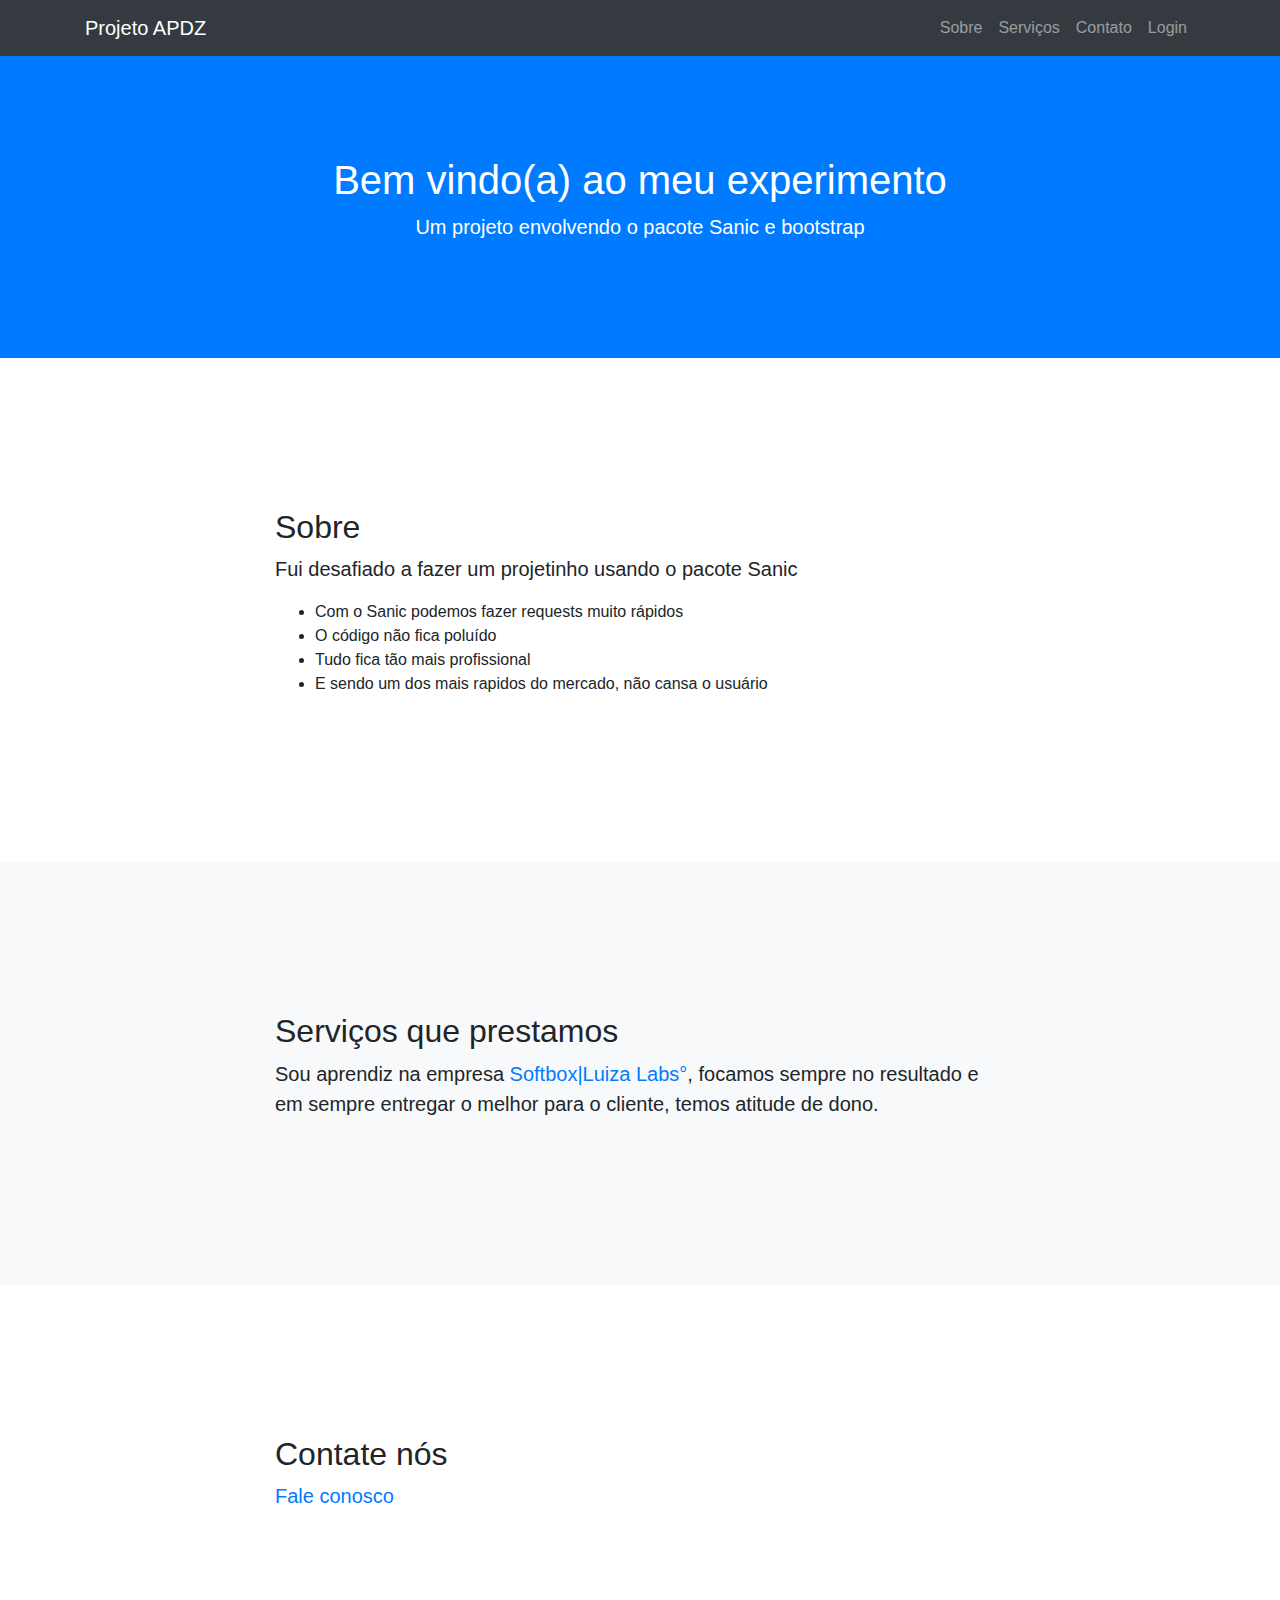
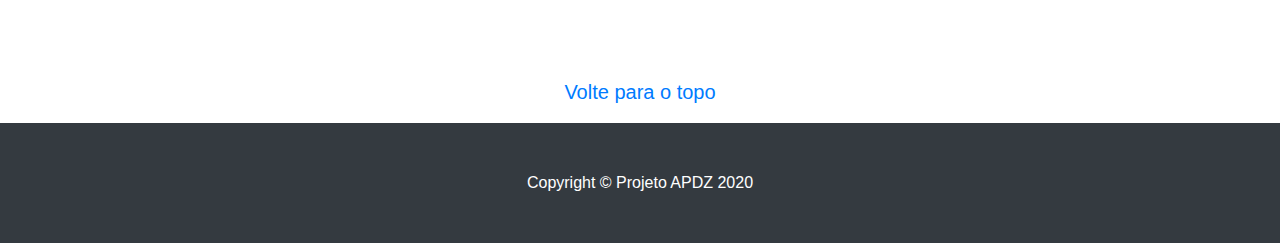
<file: index.html>
<!DOCTYPE html>
<html lang="en">

<head>

  <meta charset="utf-8">
  <meta name="viewport" content="width=device-width, initial-scale=1, shrink-to-fit=no">
  <meta name="description" content="">
  <meta name="author" content="">

  <title>Projeto APDZ</title>

  <link href="vendor/bootstrap/css/bootstrap.min.css" rel="stylesheet">

  <link href="css/scrolling-nav.css" rel="stylesheet">

</head>

<body id="page-top">

  <!-- Navigation -->
  <nav class="navbar navbar-expand-lg navbar-dark bg-dark fixed-top" id="mainNav">
    <div class="container">
      <a class="navbar-brand js-scroll-trigger" href="/">Projeto APDZ</a>
      <button class="navbar-toggler" type="button" data-toggle="collapse" data-target="#navbarResponsive" aria-controls="navbarResponsive" aria-expanded="false" aria-label="Toggle navigation">
        <span class="navbar-toggler-icon"></span>
      </button>
      <div class="collapse navbar-collapse" id="navbarResponsive">
        <ul class="navbar-nav ml-auto">
          <li class="nav-item">
            <a class="nav-link js-scroll-trigger" href="#about">Sobre</a>
          </li>
          <li class="nav-item">
            <a class="nav-link js-scroll-trigger" href="#services">Serviços</a>
          </li>
          <li class="nav-item">
            <a class="nav-link js-scroll-trigger" href="#contact">Contato</a>
          </li>
          <li class="nav-item">
            <a class="nav-link js-scroll-trigger" href="/login">Login</a>
          </li>
        </ul>
      </div>
    </div>
  </nav>

  <header class="bg-primary text-white">
    <div class="container text-center">
      <h1>Bem vindo(a) ao meu experimento</h1>
      <p class="lead">Um projeto envolvendo o pacote Sanic e bootstrap</p>
    </div>
  </header>

  <section id="about">
    <div class="container">
      <div class="row">
        <div class="col-lg-8 mx-auto">
          <h2>Sobre</h2>
          <p class="lead">Fui desafiado a fazer um projetinho usando o pacote Sanic</p>
          <ul>
            <li>Com o Sanic podemos fazer requests muito rápidos</li>
            <li>O código não fica poluído</li>
            <li>Tudo fica tão mais profissional</li>
            <li>E sendo um dos mais rapidos do mercado, não cansa o usuário</li>
          </ul>
        </div>
      </div>
    </div>
  </section>

  <section id="services" class="bg-light">
    <div class="container">
      <div class="row">
        <div class="col-lg-8 mx-auto">
          <h2>Serviços que prestamos</h2>
          <p class="lead">Sou aprendiz na empresa <a href="https://softbox.com.br" target="_blank">Softbox|Luiza Labs°</a>, focamos sempre no resultado e em sempre entregar o melhor para o cliente, temos atitude de dono.</p>
        </div>
      </div>
    </div>
  </section>

  <section id="contact">
    <div class="container">
      <div class="row">
        <div class="col-lg-8 mx-auto">
          <h2>Contate nós</h2>
          <p class="lead"><a href="https://softbox.com.br/contato/" target="_blank">Fale conosco</a></p>
        </div>
      </div>
    </div>
  </section>
  <center><p class="lead"><a href="/" target="_self">Volte para o topo</a></p></center>

  <footer class="py-5 bg-dark">
    <div class="container">
      <p class="m-0 text-center text-white">Copyright &copy; Projeto APDZ 2020</p>
    </div>
  </footer>

  <script src="vendor/jquery/jquery.min.js"></script>
  <script src="vendor/bootstrap/js/bootstrap.bundle.min.js"></script>

  <script src="vendor/jquery-easing/jquery.easing.min.js"></script>

  <script src="js/scrolling-nav.js"></script>

</body>

</html>
</file>
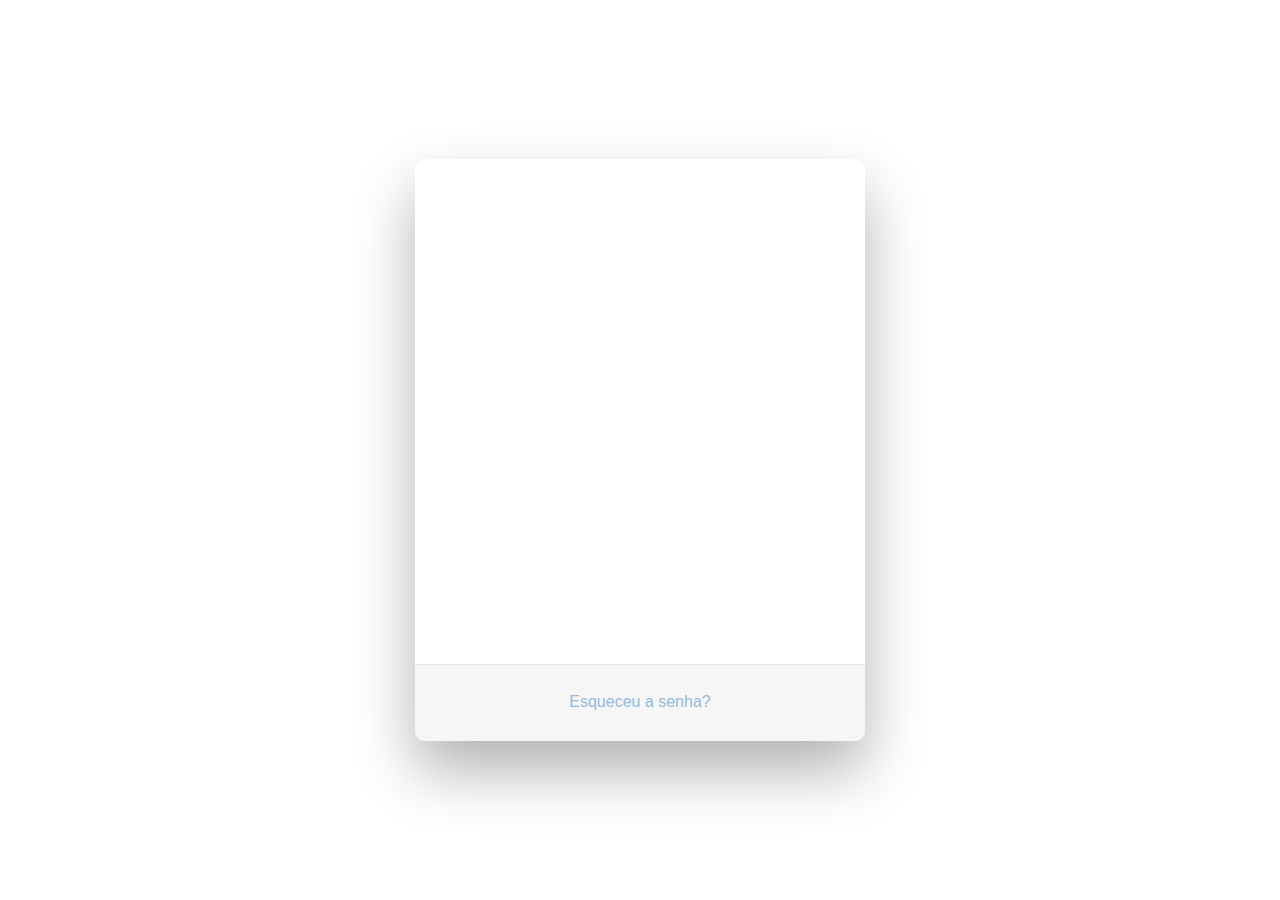
<file: login.html>
<link href="//maxcdn.bootstrapcdn.com/bootstrap/4.0.0/css/bootstrap.min.css" rel="stylesheet" id="bootstrap-css">
<script src="//maxcdn.bootstrapcdn.com/bootstrap/4.0.0/js/bootstrap.min.js"></script>
<script src="//cdnjs.cloudflare.com/ajax/libs/jquery/3.2.1/jquery.min.js"></script>
<!DOCTYPE html>
<html>
<head>
    <title>Login</title>
    <meta charset="utf-8">
    <style>
    
/* BASIC */

html {
  background-color: #56baed;
}

body {
  font-family: "Poppins", sans-serif;
  height: 100vh;
}

a {
  color: #92badd;
  display:inline-block;
  text-decoration: none;
  font-weight: 400;
}

h2 {
  text-align: center;
  font-size: 16px;
  font-weight: 600;
  text-transform: uppercase;
  display:inline-block;
  margin: 40px 8px 10px 8px; 
  color: #cccccc;
}



/* STRUCTURE */

.wrapper {
  display: flex;
  align-items: center;
  flex-direction: column; 
  justify-content: center;
  width: 100%;
  min-height: 100%;
  padding: 20px;
}

#formContent {
  -webkit-border-radius: 10px 10px 10px 10px;
  border-radius: 10px 10px 10px 10px;
  background: #fff;
  padding: 30px;
  width: 90%;
  max-width: 450px;
  position: relative;
  padding: 0px;
  -webkit-box-shadow: 0 30px 60px 0 rgba(0,0,0,0.3);
  box-shadow: 0 30px 60px 0 rgba(0,0,0,0.3);
  text-align: center;
}

#formFooter {
  background-color: #f6f6f6;
  border-top: 1px solid #dce8f1;
  padding: 25px;
  text-align: center;
  -webkit-border-radius: 0 0 10px 10px;
  border-radius: 0 0 10px 10px;
}



/* TABS */

h2.inactive {
  color: #cccccc;
}

h2.active {
  color: #0d0d0d;
  border-bottom: 2px solid #5fbae9;
}



/* FORM TYPOGRAPHY*/

input[type=button], input[type=submit], input[type=reset]  {
  background-color: #56baed;
  border: none;
  color: white;
  padding: 15px 80px;
  text-align: center;
  text-decoration: none;
  display: inline-block;
  text-transform: uppercase;
  font-size: 13px;
  -webkit-box-shadow: 0 10px 30px 0 rgba(95,186,233,0.4);
  box-shadow: 0 10px 30px 0 rgba(95,186,233,0.4);
  -webkit-border-radius: 5px 5px 5px 5px;
  border-radius: 5px 5px 5px 5px;
  margin: 5px 20px 40px 20px;
  -webkit-transition: all 0.3s ease-in-out;
  -moz-transition: all 0.3s ease-in-out;
  -ms-transition: all 0.3s ease-in-out;
  -o-transition: all 0.3s ease-in-out;
  transition: all 0.3s ease-in-out;
}

input[type=button]:hover, input[type=submit]:hover, input[type=reset]:hover  {
  background-color: #39ace7;
}

input[type=button]:active, input[type=submit]:active, input[type=reset]:active  {
  -moz-transform: scale(0.95);
  -webkit-transform: scale(0.95);
  -o-transform: scale(0.95);
  -ms-transform: scale(0.95);
  transform: scale(0.95);
}

input[type=text], input[type=password] {
  background-color: #f6f6f6;
  border: none;
  color: #0d0d0d;
  padding: 15px 32px;
  text-align: center;
  text-decoration: none;
  display: inline-block;
  font-size: 16px;
  margin: 5px;
  width: 85%;
  border: 2px solid #f6f6f6;
  -webkit-transition: all 0.5s ease-in-out;
  -moz-transition: all 0.5s ease-in-out;
  -ms-transition: all 0.5s ease-in-out;
  -o-transition: all 0.5s ease-in-out;
  transition: all 0.5s ease-in-out;
  -webkit-border-radius: 5px 5px 5px 5px;
  border-radius: 5px 5px 5px 5px;
}

input[type=text]:focus {
  background-color: #fff;
  border-bottom: 2px solid #5fbae9;
}

input[type=text]:placeholder {
  color: #cccccc;
}



/* ANIMATIONS */

/* Simple CSS3 Fade-in-down Animation */
.fadeInDown {
  -webkit-animation-name: fadeInDown;
  animation-name: fadeInDown;
  -webkit-animation-duration: 1s;
  animation-duration: 1s;
  -webkit-animation-fill-mode: both;
  animation-fill-mode: both;
}

@-webkit-keyframes fadeInDown {
  0% {
    opacity: 0;
    -webkit-transform: translate3d(0, -100%, 0);
    transform: translate3d(0, -100%, 0);
  }
  100% {
    opacity: 1;
    -webkit-transform: none;
    transform: none;
  }
}

@keyframes fadeInDown {
  0% {
    opacity: 0;
    -webkit-transform: translate3d(0, -100%, 0);
    transform: translate3d(0, -100%, 0);
  }
  100% {
    opacity: 1;
    -webkit-transform: none;
    transform: none;
  }
}

/* Simple CSS3 Fade-in Animation */
@-webkit-keyframes fadeIn { from { opacity:0; } to { opacity:1; } }
@-moz-keyframes fadeIn { from { opacity:0; } to { opacity:1; } }
@keyframes fadeIn { from { opacity:0; } to { opacity:1; } }

.fadeIn {
  opacity:0;
  -webkit-animation:fadeIn ease-in 1;
  -moz-animation:fadeIn ease-in 1;
  animation:fadeIn ease-in 1;

  -webkit-animation-fill-mode:forwards;
  -moz-animation-fill-mode:forwards;
  animation-fill-mode:forwards;

  -webkit-animation-duration:1s;
  -moz-animation-duration:1s;
  animation-duration:1s;
}

.fadeIn.first {
  -webkit-animation-delay: 0.4s;
  -moz-animation-delay: 0.4s;
  animation-delay: 0.4s;
}

.fadeIn.second {
  -webkit-animation-delay: 0.6s;
  -moz-animation-delay: 0.6s;
  animation-delay: 0.6s;
}

.fadeIn.third {
  -webkit-animation-delay: 0.8s;
  -moz-animation-delay: 0.8s;
  animation-delay: 0.8s;
}

.fadeIn.fourth {
  -webkit-animation-delay: 1s;
  -moz-animation-delay: 1s;
  animation-delay: 1s;
}

/* Simple CSS3 Fade-in Animation */
.underlineHover:after {
  display: block;
  left: 0;
  bottom: -10px;
  width: 0;
  height: 2px;
  background-color: #56baed;
  content: "";
  transition: width 0.2s;
}

.underlineHover:hover {
  color: #0d0d0d;
}

.underlineHover:hover:after{
  width: 100%;
}



/* OTHERS */

*:focus {
    outline: none;
} 

#icon {
  width:60%;
}

    </style>
</head>
<body>
<div class="wrapper fadeInDown">
  <div id="formContent">
    <!-- Tabs Titles -->

    <!-- Icon -->
    <div class="fadeIn first">
      <img src="/Sanic.jpg" id="icon" alt="User Icon"/>
    </div>

    <!-- Login Form -->
    <form action="/formulário" method="POST">
      <input type="text" id="login" class="fadeIn second" name="login" placeholder="Login" autocomplete="off" required>
      <input type="password" id="password" class="fadeIn third" name="login" placeholder="Senha" autocomplete="off" required>
      <input type="submit" class="fadeIn fourth" value="Entrar">
    </form>

    <!-- Remind Passowrd -->
    <div id="formFooter">
      <a class="underlineHover" href="/recupere">Esqueceu a senha?</a>
    </div>

  </div>
</div>
</body>
</html>


</html>
</file>
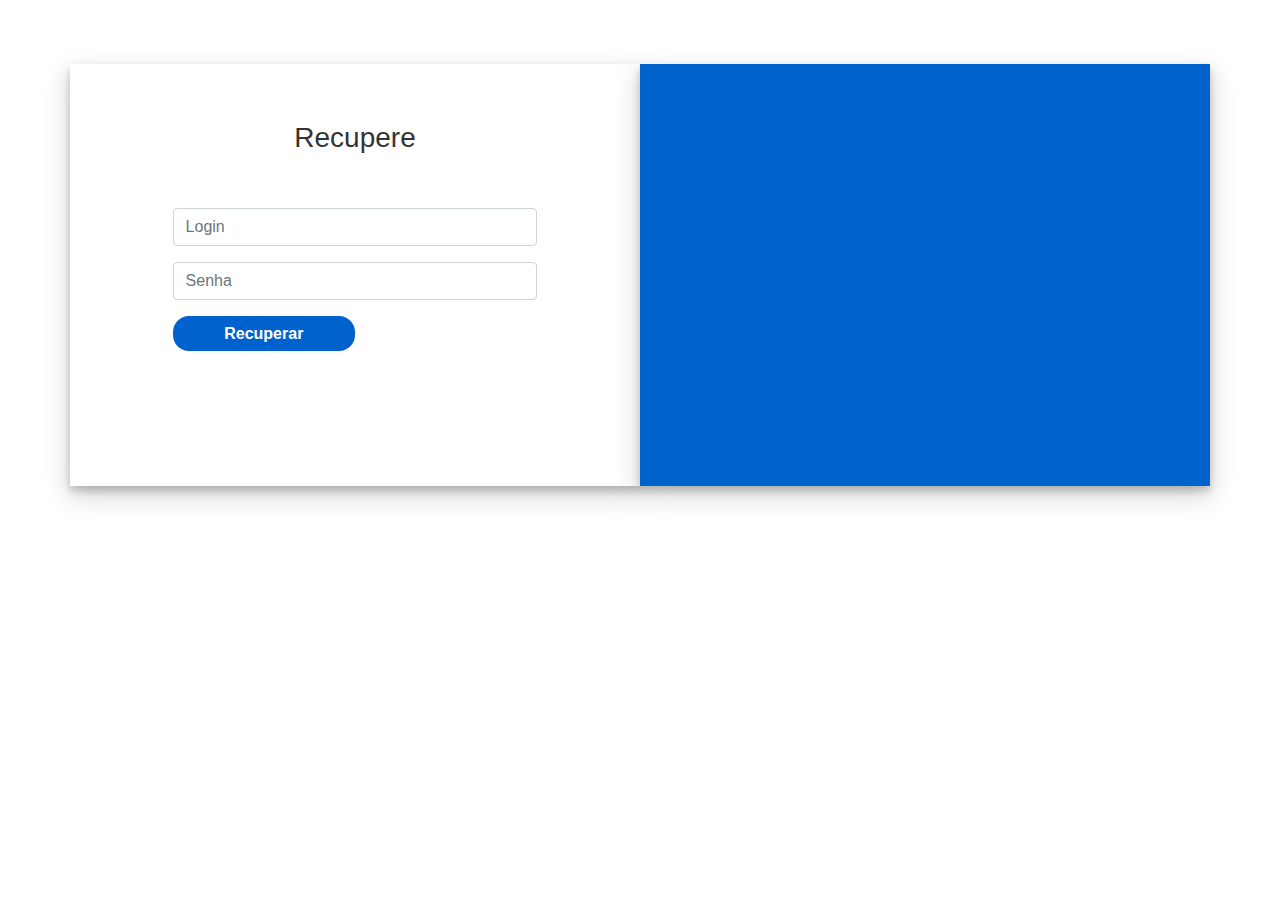
<file: recupere.html>
<link href="//maxcdn.bootstrapcdn.com/bootstrap/4.1.1/css/bootstrap.min.css" rel="stylesheet" id="bootstrap-css">
<script src="//maxcdn.bootstrapcdn.com/bootstrap/4.1.1/js/bootstrap.min.js"></script>
<script src="//cdnjs.cloudflare.com/ajax/libs/jquery/3.2.1/jquery.min.js"></script>
<!DOCTYPE html>
<html>
<head>
    <title>Recupere</title>
    <style>
    .login-container{
    margin-top: 5%;
    margin-bottom: 5%;
}
.login-form-1{
    padding: 5%;
    box-shadow: 0 5px 8px 0 rgba(0, 0, 0, 0.2), 0 9px 26px 0 rgba(0, 0, 0, 0.19);
}
.login-form-1 h3{
    text-align: center;
    color: #333;
}
.login-form-2{
    padding: 5%;
    background: #0062cc;
    box-shadow: 0 5px 8px 0 rgba(0, 0, 0, 0.2), 0 9px 26px 0 rgba(0, 0, 0, 0.19);
}
.login-form-2 h3{
    text-align: center;
    color: #fff;
}
.login-container form{
    padding: 10%;
}
.btnSubmit
{
    width: 50%;
    border-radius: 1rem;
    padding: 1.5%;
    border: none;
    cursor: pointer;
}
.login-form-1 .btnSubmit{
    font-weight: 600;
    color: #fff;
    background-color: #0062cc;
}
.login-form-2 .btnSubmit{
    font-weight: 600;
    color: #0062cc;
    background-color: #fff;
}
.login-form-2 .ForgetPwd{
    color: #fff;
    font-weight: 600;
    text-decoration: none;
}
.login-form-1 .ForgetPwd{
    color: #0062cc;
    font-weight: 600;
    text-decoration: none;
}

    </style>
</head>
<body>
    <div class="container login-container">
        <div class="row">
            <div class="col-md-6 login-form-1">
                <h3>Recupere</h3>
                <form action="/login">
                    <div class="form-group">
                        <input type="text" class="form-control" placeholder="Login" value="" required/>
                    </div>
                    <div class="form-group">
                        <input type="password" class="form-control" placeholder="Senha" value="" required/>
                    </div>
                    <div class="form-group">
                        <input type="submit" class="btnSubmit" value="Recuperar" />
                    </div>
                    <div class="form-group">
                    </div>
                </form>
            </div>
            <div class="col-md-6 login-form-2">

</body>
</html>
</file>
<file: css/scrolling-nav.css>
/*!
 * Start Bootstrap - Scrolling Nav (https://startbootstrap.com/template-overviews/scrolling-nav)
 * Copyright 2013-2019 Start Bootstrap
 * Licensed under MIT (https://github.com/BlackrockDigital/startbootstrap-scrolling-nav/blob/master/LICENSE)
 */
header {
  padding: 156px 0 100px;
}

section {
  padding: 150px 0;
}
</file>
